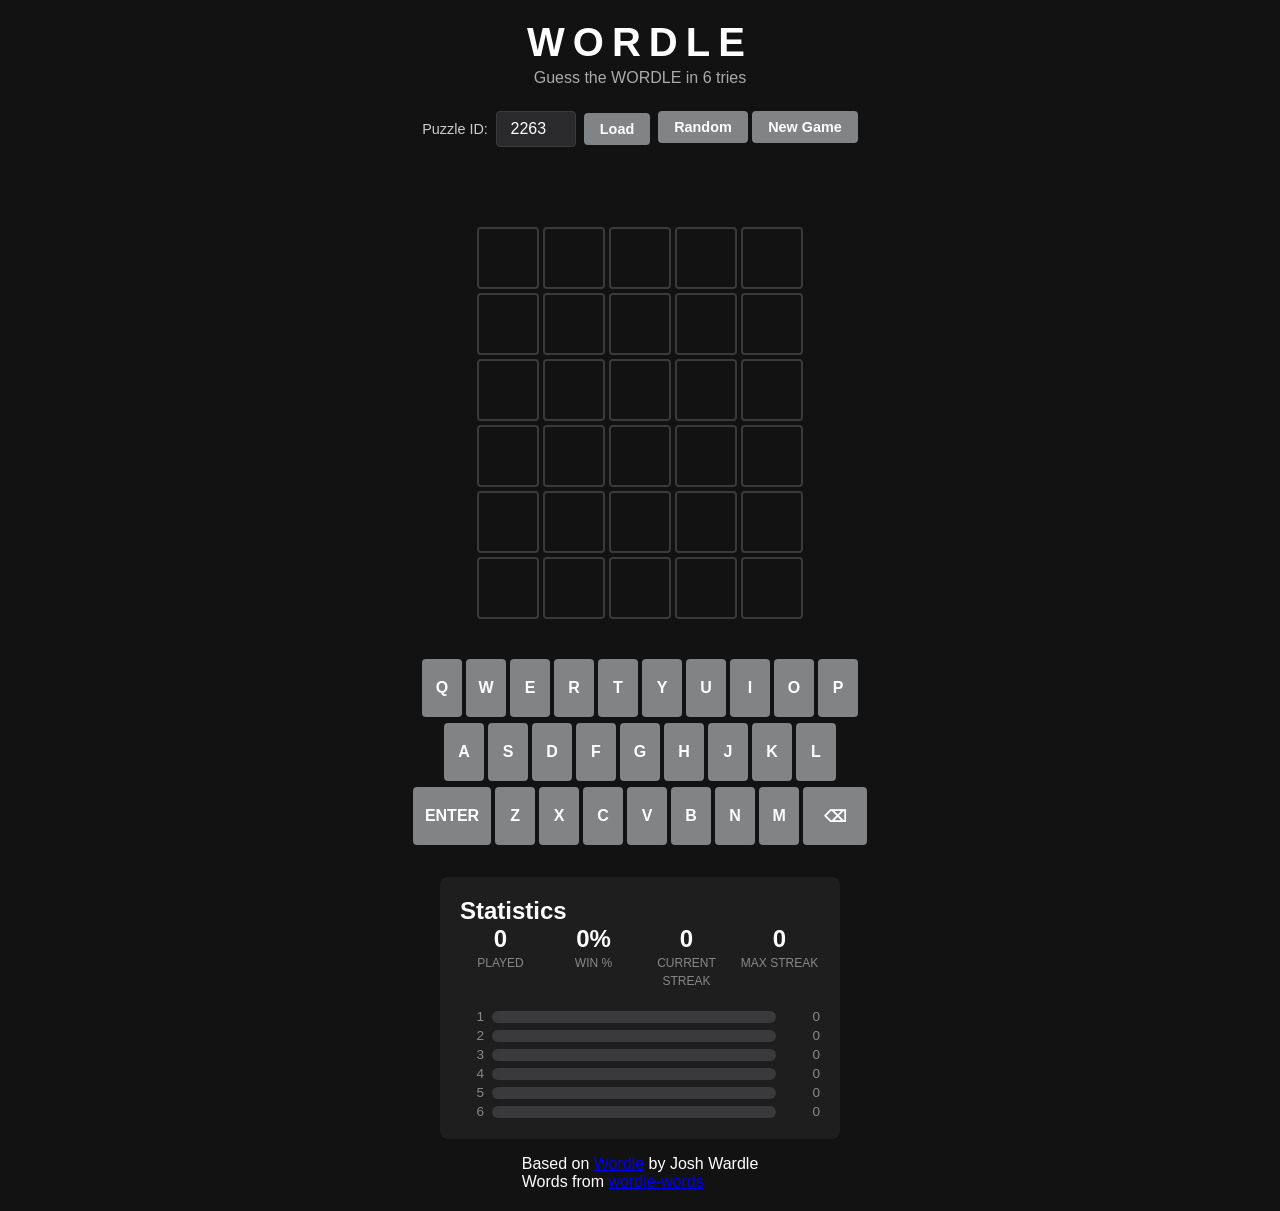
<file: index.html>
<!DOCTYPE html>
<html lang="en">
<head>
    <meta charset="UTF-8">
    <meta name="viewport" content="width=device-width, initial-scale=1.0">
    <title>Wordle - Daily Word Puzzle</title>
    <meta name="description" content="A simple Wordle clone with puzzle IDs for sharing with friends">
    <link rel="stylesheet" href="styles.css">
</head>
<body>
    <div class="container">
        <header>
            <h1>WORDLE</h1>
            <p class="subtitle">Guess the WORDLE in 6 tries</p>
        </header>

        <div class="controls">
            <div class="puzzle-selector">
                <label for="puzzle-id">Puzzle ID:</label>
                <input type="number" id="puzzle-id" min="1" max="2315" placeholder="1-2315">
                <button id="id-btn" class="btn">Load</button>
            </div>
            <div class="game-controls">
                <button id="random-btn" class="btn btn-primary">Random</button>
                <button id="new-game-btn" class="btn">New Game</button>
            </div>
        </div>

        <div id="message" class="message"></div>

        <div id="grid" class="grid" role="grid" aria-label="Wordle game grid"></div>

        <div class="keyboard" id="keyboard" role="application" aria-label="On-screen keyboard"></div>

        <div id="stats" class="stats" style="display: none;">
            <h2>Statistics</h2>
            <div class="stats-grid">
                <div class="stat">
                    <span id="stat-played" class="stat-value">0</span>
                    <span class="stat-label">Played</span>
                </div>
                <div class="stat">
                    <span id="stat-win" class="stat-value">0%</span>
                    <span class="stat-label">Win %</span>
                </div>
                <div class="stat">
                    <span id="stat-streak" class="stat-value">0</span>
                    <span class="stat-label">Current Streak</span>
                </div>
                <div class="stat">
                    <span id="stat-max" class="stat-value">0</span>
                    <span class="stat-label">Max Streak</span>
                </div>
            </div>
            <div id="guess-dist" class="guess-distribution"></div>
            <button id="share-btn" class="btn btn-secondary" style="display: none;">Share</button>
        </div>

        <footer>
            <p>Based on <a href="https://en.wikipedia.org/wiki/Wordle" target="_blank">Wordle</a> by Josh Wardle</p>
            <p>Words from <a href="https://github.com/seanpatlan/wordle-words" target="_blank">wordle-words</a></p>
        </footer>
    </div>

    <script src="words.js"></script>
    <script src="game.js"></script>
</body>
</html>
</file>
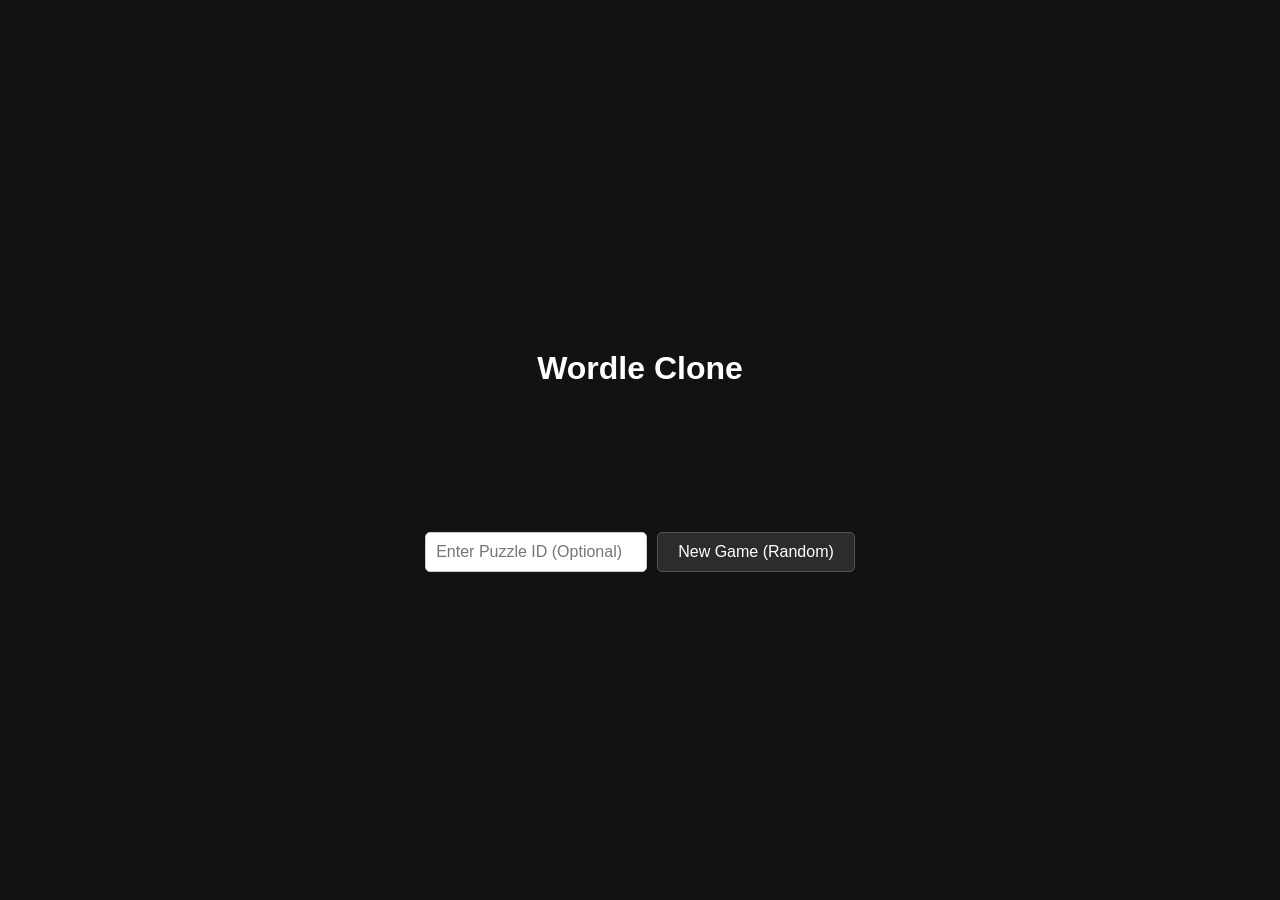
<file: public/index.html>
<!DOCTYPE html>
<html lang="en">
<head>
    <meta charset="UTF-8">
    <meta name="viewport" content="width=device-width, initial-scale=1.0">
    <title>Wordle Clone</title>
    <style>
        :root {
            --bg-color: #121213;
            --text-color: #ffffff;
            --tile-border: #3a3a3c;
            --correct: #538d4e;
            --present: #b59f3b;
            --absent: #3a3a3c;
            --border-highlight: #565758;
        }

        body {
            background-color: var(--bg-color);
            color: var(--text-color);
            font-family: 'Segoe UI', Tahoma, Geneva, Verdana, sans-serif;
            display: flex;
            flex-direction: column;
            align-items: center;
            justify-content: center;
            min-height: 100vh;
            margin: 0;
        }

        h1 { margin-bottom: 20px; }

        #game-container {
            display: flex;
            flex-direction: column;
            align-items: center;
        }

        #grid {
            display: grid;
            grid-template-rows: repeat(6, 1fr);
            grid-gap: 5px;
            padding: 10px;
        }

        .row {
            display: grid;
            grid-template-columns: repeat(5, 1fr);
            grid-gap: 5px;
        }

        .tile {
            width: 60px;
            height: 60px;
            border: 2px solid var(--tile-border);
            display: flex;
            align-items: center;
            justify-content: center;
            font-size: 2rem;
            font-weight: bold;
            text-transform: uppercase;
            border-radius: 4px;
        }

        .tile[data-state="correct"] { background-color: var(--correct); border-color: var(--correct); }
        .tile[data-state="present"] { background-color: var(--present); border-color: var(--present); }
        .tile[data-state="absent"] { background-color: var(--absent); border-color: var(--absent); }
        .tile[data-state="border"] { border-color: var(--border-highlight); }

        #controls {
            margin-top: 30px;
            display: flex;
            gap: 10px;
            flex-wrap: wrap;
            justify-content: center;
        }

        input, button {
            padding: 10px;
            font-size: 1rem;
            border-radius: 5px;
            border: 1px solid #ccc;
        }

        button {
            cursor: pointer;
            background-color: #2c2c2e;
            color: white;
            border: 1px solid #555;
            padding: 10px 20px;
        }

        button:hover { background-color: #444; }

        #message {
            height: 30px;
            margin-top: 20px;
            font-weight: bold;
            color: #fff;
        }
    </style>
</head>
<body>
    <h1>Wordle Clone</h1>
    <div id="game-container">
        <div id="grid"></div>
        <div id="message"></div>
        <div id="controls">
            <input type="text" id="puzzle-id" placeholder="Enter Puzzle ID (Optional)" maxlength="10">
            <button id="new-game-btn">New Game (Random)</button>
        </div>
    </div>

    <script>
        const words = ["about", "apple", "beach", "bread", "brush", "carry", "chair", "chest", "clean", "clock", "cloud", "coast", "could", "count", "court", "cover", "crack", "craft", "cream", "crept", "creek", "cried", "crime", "crisp", "cross", "crowd", "crown", "crude", "cruel", "crumb", "crush", "crust", "crypt", "cubic", "cumin", "curly", "curry", "curse", "curve", "curvy", "cutie", "cyber", "cycle", "cynic", "daily", "dairy", "daisy", "dally", "dance", "dandy", "datum", "daunt", "dealt", "death", "debar", "debit", "debug", "debut", "decal", "decay", "decor", "decoy", "decry", "defer", "deign", "deity", "delay", "delta", "delve", "demon", "demur", "denim", "dense", "depot", "depth", "derby", "deter", "detox", "deuce", "devil", "diary", "dicey", "digit", "dilly", "dimly", "diner", "dingo", "dingy", "diode", "dirge", "dirty", "disco", "ditch", "ditto", "ditty", "diver", "dizzy", "dodge", "dodgy", "dogma", "doing", "dolly", "donor", "donut", "dopey", "doubt", "dough", "dowdy", "dowel", "downy", "dowry", "dozen", "draft", "drain", "drake", "drama", "drank", "drape", "drawl", "drawn", "dread", "dream", "dress", "dried", "drier", "drift", "drill", "drink", "drive", "droit", "droll", "drone", "drool", "droop", "dross", "drove", "drown", "druid", "drunk", "dryer", "dryly", "duchy", "dully", "dummy", "dumpy", "dunce", "dusky", "dusty", "dutch", "duvet", "dwarf", "dwell", "dwelt", "dying", "eager", "eagle", "early", "earth", "easel", "eaten", "eater", "ebony", "eclat", "edict", "edify", "eerie", "egret", "eight", "eject", "eking", "elate", "elbow", "elder", "elect", "elegy", "elfin", "elide", "elite", "elope", "elude", "email", "embed", "ember", "emcee", "empty", "enact", "endow", "enema", "enemy", "enjoy", "ennui", "ensue", "enter", "entry", "envoy", "epoch", "epoxy", "equal", "equip", "erase", "erect", "erode", "error", "erupt", "essay", "ester", "ether", "ethic", "ethos", "etude", "evade", "event", "every", "evict", "evoke", "exact", "exalt", "excel", "exert", "exile", "exist", "expel", "extol", "extra", "exult", "eying", "fable", "facet", "faint", "fairy", "faith", "false", "fancy", "fanny", "farce", "fatal", "fatty", "fault", "fauna", "favor", "feast", "fecal", "feign", "fella", "felon", "femme", "femur", "fence", "feral", "ferry", "fetal", "fetch", "fetid", "fetus", "fever", "fewer", "fiber", "ficus", "field", "fiend", "fiery", "fifth", "fifty", "fight", "filer", "filet", "filly", "filmy", "filth", "final", "finch", "finer", "first", "fishy", "fixer", "fizzy", "flair", "flask", "fleck", "fleet", "flesh", "flick", "flier", "float", "flock", "flood", "floor", "flora", "floss", "flour", "flout", "flown", "fluff", "fluid", "fluke", "flume", "flung", "focal", "foggy", "folio", "folly", "forte", "frost", "giant", "giddy", "gipsy", "girly", "girth", "given", "giver", "glade", "gland", "glare", "glass", "glaze", "gleam", "glean", "glide", "glory", "gloss", "globe", "gloom", "gloat", "pluck", "stiff", "flood", "verse", "awake", "rocky", "march", "fault", "swift", "faint", "civil", "ghost", "feast", "blade", "limit", "germs", "reads", "ducks", "dairy", "worst", "gifts", "lists", "stops", "rapid", "brick", "claws", "beads", "beast", "skirt", "cakes", "lions", "frogs", "tries", "nerve", "grand", "armed", "treat", "honey", "moist", "legal", "penny", "crown", "shock", "taxes", "sixty", "altar", "pulls", "sport", "drums", "talks", "dying", "dates", "drank", "blows", "lever", "wages", "proof", "drugs", "tanks", "sings", "tails", "pause", "herds", "arose", "hated", "clues", "novel", "shame", "burnt", "races", "flash", "weary", "heels", "token", "coats", "spare", "shiny", "alarm", "dimes", "sixth", "clerk", "mercy", "sunny", "guest", "float", "shone", "pipes", "worms", "bills", "sweat", "suits", "smart", "upset", "rains", "sandy", "rainy", "parks", "sadly", "fancy", "rider", "unity", "bunch", "rolls", "crash", "craft", "newly", "gates", "hatch", "paths", "funds", "wider", "grace", "grave", "tides", "admit", "shift", "sails", "pupil", "tiger", "angel", "cruel", "agent", "drama", "urged", "patch", "nests", "vital", "sword", "blame", "weeds", "screw", "vocal", "bacon", "chalk", "cargo", "crazy", "acted", "goats", "arise", "witch", "loves", "queer", "dwell", "backs", "ropes", "shots", "merry", "phone", "cheek", "peaks", "ideal", "beard", "eagle", "creek", "cries", "ashes", "stall", "yield", "mayor", "opens", "input", "fleet", "tooth", "cubic", "wives", "burns", "poets", "apron", "spear", "organ", "cliff", "stamp", "paste", "rural", "baked", "chase", "slice", "slant", "knock", "noisy", "sorts", "stays", "wiped", "blown", "piled", "clubs", "cheer", "widow", "twist", "tenth", "hides", "comma", "sweep", "spoon", "stern", "crept", "maple", "deeds", "rides", "muddy", "crime", "jelly", "ridge", "drift", "dusty", "devil", "tempo", "humor", "sends", "steal", "tents", "waist", "roses", "reign", "noble", "cheap", "dense", "linen", "geese", "woven", "posts", "hired", "wrath", "salad", "bowed", "tires", "shark", "belts", "grasp", "blast", "polar", "fungi", "tends", "pearl", "loads", "jokes", "veins", "frost", "hears", "loses", "hosts", "diver", "phase", "toads", "alert", "tasks", "seams", "coral", "focus", "naked", "puppy", "jumps", "spoil", "quart", "macro", "fears", "flung", "spark", "vivid", "brook", "steer", "spray", "decay", "ports", "socks", "urban", "goals", "grant", "minus", "films", "tunes", "shaft", "firms", "skies", "bride", "wreck", "flock", "stare", "hobby", "bonds", "dared", "faded", "thief", "crude", "pants", "flute", "votes", "tonal", "radar", "wells", "skull", "hairs", "argue", "wears", "dolls", "voted", "caves", "cared", "broom", "scent", "panel", "fairy", "olive", "bends", "prism", "lamps", "cable", "peach", "ruins", "rally", "schwa", "lambs", "sells", "cools", "draft", "charm", "limbs", "brake", "gazed", "cubes", "delay", "beams", "fetch", "ranks", "array", "harsh", "camel", "vines", "picks", "naval", "purse", "rigid", "crawl", "toast", "soils", "sauce", "basin", "ponds", "twins", "wrist", "fluid", "pools", "brand", "stalk", "robot", "reeds", "hoofs", "buses", "sheer", "grief", "bloom", "dwelt", "melts", "risen", "flags", "knelt", "fiber", "roofs", "freed", "armor", "piles", "aimed", "algae", "twigs", "lemon", "ditch", "drunk", "rests", "chill", "slain", "panic", "cords", "tuned", "crisp", "ledge", "dived", "swamp", "clung", "stole", "molds", "yarns", "liver", "gauge", "breed", "stool", "gulls", "awoke", "gross", "diary", "rails", "belly", "trend", "flask", "stake", "fried", "draws", "actor", "handy", "bowls", "haste", "scope", "deals", "knots", "moons", "essay", "thump", "hangs", "bliss", "dealt", "gains", "bombs", "clown", "palms", "cones", "roast", "tidal", "bored", "chant", "acids", "dough", "camps", "swore", "lover", "hooks", "males", "cocoa", "punch", "award", "reins", "ninth", "noses", "links", "drain", "fills", "nylon", "lunar", "pulse", "flown", "elbow", "fatal", "sites", "moths", "meats", "foxes", "mined", "attic", "fiery", "mount", "usage", "swear", "snowy", "rusty", "scare", "traps", "relax", "react", "valid", "robin", "cease", "gills", "prior", "safer", "polio", "loyal", "swell", "salty", "marsh", "vague", "weave", "mound", "seals", "mules", "virus", "scout", "acute", "windy", "stout", "folds", "seize", "hilly", "joins", "pluck", "stack", "lords", "dunes", "burro", "hawks", "trout", "feeds", "henge", "unsay", "liers", "piing", "weald", "sexed", "folic", "poxed", "cunts", "anile", "kiths", "becks", "tatty", "plena", "rebar", "abled", "toyer", "attar", "teaks", "aioli", "awing", "anent", "feces", "redip", "wists", "prats", "mesne", "muter", "smurf", "owest", "bahts", "lossy", "ftped", "hunky", "hoers", "slier", "sicks", "fatly", "delft", "hiver", "himbo", "pengo", "busks", "loxes", "zonks", "ilium", "aport", "ikons", "mulct", "reeve", "civvy", "canna", "barfy", "kaiak", "scudo", "knout", "gaper", "bhang", "pease", "uteri", "lases", "paten", "rasae", "axels", "stoas", "ombre", "styli", "gunky", "hazer", "kenaf", "ahoys", "ammos", "weeny", "urger", "kudzu", "paren", "bolos", "fetor", "nitty", "techy", "lieth", "somas", "darky", "villi", "gluon", "janes", "cants", "farts", "socle", "jinns", "ruing", "slily", "ricer", "hadda", "wowee", "rices", "nerts", "cauls", "swive", "lilty", "micks", "arity", "pasha", "finif", "oinky", "gutty", "tetra", "wises", "wolds", "balds", "picot", "whats", "shiki", "bungs", "snarf", "legos", "dungs", "stogy", "berms", "tangs", "vails", "roods", "morel", "sware", "elans", "latus", "gules", "razer", "doxie", "buena", "overs", "gutta", "zincs", "nates", "kirks", "tikes", "donee", "jerry", "mohel", "ceder", "doges", "unmap", "folia", "rawly", "snark", "topoi", "ceils", "immix", "yores", "diest", "bubba", "pomps", "forky", "turdy", "lawzy", "poohs", "worts", "gloms", "beano", "muley", "barky", "tunny", "auric", "funks", "gaffs", "cordy", "curdy", "lisle", "toric", "soyas", "reman", "mungy", "carpy", "apish", "oaten", "gappy", "aurae", "bract", "rooky", "axled", "burry", "sizer", "proem", "turfy", "impro", "mashy", "miens", "nonny", "olios", "grook", "sates", "agley", "corgi", "dashy", "doser", "dildo", "apsos", "xored", "laker", "playa", "selah", "malty", "dulse", "frigs", "demit", "whoso", "rials", "sawer", "spics", "bedim", "snugs", "fanin", "azoic", "icers", "suers", "wizen", "koine", "topos", "shirr", "rifer", "feral", "laded", "lased", "turds", "swede", "easts", "cozen", "unhit", "pally", "aitch", "sedum", "coper", "ruche", "geeks", "swags", "etext", "algin", "offed", "ninja", "holer", "doter", "toter", "besot", "dicut", "macer", "peens", "pewit", "redox", "poler", "yecch", "fluky", "doeth", "twats", "cruds", "bebug", "bider", "stele", "hexer", "wests", "gluer", "pilau", "abaft", "whelm", "lacer", "inode", "tabus", "gator", "cuing", "refly", "luted", "cukes", "bairn", "bight", "arses", "crump", "loggy", "blini", "spoor", "toyon", "harks", "wazoo", "fenny", "naves", "keyer", "tufas", "morph", "rajas", "typal", "spiff", "oxlip", "unban", "mussy", "finny", "rimer", "login", "molas", "cirri", "huzza", "agone", "unsex", "unwon", "peats", "toile", "zombi", "dewed", "nooky", "alkyl", "ixnay", "dovey", "holey", "cuber", "amyls", "podia", "chino", "apnea", "prims", "lycra", "johns", "primo", "fatwa", "egger", "hempy", "snook", "hying", "fuzed", "barms", "crink", "moots", "yerba", "rhumb", "unarc", "direr", "munge", "eland", "nares", "wrier", "noddy", "atilt", "jukes", "ender", "thens", "unfix", "doggo", "zooks", "diddy", "shmoo", "brusk", "prest", "curer", "pasts", "kelpy", "bocce", "kicky", "taros", "lings", "dicky", "nerdy", "abend", "stela", "biggy", "laved", "baldy", "pubis", "gooks", "wonky", "stied", "hypos", "assed", "spumy", "osier", "roble", "rumba", "biffy", "pupal"]],"words_count":         }
        ]
    }
    "content": "..."
    }
    "error": null
    }
    "results": [
    {
      "url": "https://darkermango.github.io/5-Letter-words/words.json",
      "title": "words.json",
      "content": "..."
    }
    ]
    }
    "error": null
    }
</untrusted_tool_result>
</file>
<file: styles.css>
/* Wordle Clone Styles */
* {
    box-sizing: border-box;
    margin: 0;
    padding: 0;
}

:root {
    --tile-size: 62px;
    --tile-gap: 4px;
    --correct: #6aaa64;
    --present: #c9b458;
    --absent: #787c7e;
    --bg: #121213;
    --fg: #ffffff;
    --border: #3a3a3c;
    --key-bg: #818384;
    --key-hover: #939598;
}

body {
    font-family: 'Clear Sans', 'Helvetica Neue', Arial, sans-serif;
    background: var(--bg);
    color: var(--fg);
    min-height: 100vh;
    display: flex;
    justify-content: center;
    padding: 20px 10px;
}

.container {
    width: 100%;
    max-width: 500px;
    display: flex;
    flex-direction: column;
    align-items: center;
    gap: 16px;
}

header {
    text-align: center;
    margin-bottom: 8px;
}

header h1 {
    font-size: 2.5rem;
    font-weight: 700;
    letter-spacing: 0.2em;
    text-transform: uppercase;
}

.subtitle {
    color: #aaa;
    font-size: 1rem;
    margin-top: 4px;
}

/* Controls */
.controls {
    width: 100%;
    display: flex;
    justify-content: center;
    flex-wrap: wrap;
    gap: 8px;
    margin-bottom: 8px;
}

.puzzle-selector {
    display: flex;
    align-items: center;
    gap: 8px;
    flex-wrap: wrap;
    justify-content: center;
}

.puzzle-selector label {
    font-size: 0.9rem;
    color: #ccc;
}

.puzzle-selector input {
    width: 80px;
    padding: 8px 12px;
    background: #2a2a2c;
    border: 1px solid var(--border);
    border-radius: 4px;
    color: var(--fg);
    font-size: 1rem;
    text-align: center;
}

.puzzle-selector input:focus {
    outline: none;
    border-color: #5a5a5c;
}

button {
    padding: 8px 16px;
    border: none;
    border-radius: 4px;
    font-size: 0.9rem;
    font-weight: 600;
    cursor: pointer;
    transition: background 0.15s, transform 0.05s;
    font-family: inherit;
}

button:active {
    transform: scale(0.98);
}

button.primary {
    background: var(--correct);
    color: white;
}

button.primary:hover {
    background: #5a9a54;
}

button:not(.primary):not(.share-btn) {
    background: var(--key-bg);
    color: white;
}

button:not(.primary):not(.share-btn):hover {
    background: var(--key-hover);
}

.message {
    min-height: 24px;
    font-size: 1rem;
    text-align: center;
    color: #ccc;
    margin: 4px 0;
}

/* Grid */
.grid {
    display: flex;
    flex-direction: column;
    align-items: center;
    gap: var(--tile-gap);
    margin: 8px 0;
}

.row {
    display: flex;
    gap: var(--tile-gap);
}

.tile {
    width: var(--tile-size);
    height: var(--tile-size);
    border: 2px solid var(--border);
    border-radius: 4px;
    display: flex;
    align-items: center;
    justify-content: center;
    font-size: 1.75rem;
    font-weight: 700;
    text-transform: uppercase;
    background: transparent;
    color: var(--fg);
    transition: all 0.2s ease;
}

.tile.filled {
    border-color: #565758;
}

.tile.flip {
    animation: flip 0.4s ease forwards;
}

@keyframes flip {
    0% { transform: rotateX(0); }
    50% { transform: rotateX(90deg); }
    100% { transform: rotateX(0); }
}

.tile.correct {
    background: var(--correct);
    border-color: var(--correct);
}

.tile.present {
    background: var(--present);
    border-color: var(--present);
}

.tile.absent {
    background: var(--absent);
    border-color: var(--absent);
}

/* Keyboard */
.keyboard {
    display: flex;
    flex-direction: column;
    align-items: center;
    gap: 6px;
    margin: 16px 16px 0 16px;
    user-select: none;
}

.keyboard-row {
    display: flex;
    gap: 4px;
}

.key {
    min-width: 40px;
    height: 58px;
    padding: 0 8px;
    background: var(--key-bg);
    color: white;
    border: none;
    border-radius: 4px;
    font-size: 1rem;
    font-weight: 600;
    cursor: pointer;
    transition: background 0.15s;
}

.key.wide {
    min-width: 64px;
    padding: 0 12px;
}

.key:hover {
    background: var(--key-hover);
}

.key:active {
    transform: scale(0.95);
}

.key.correct { background: var(--correct); }
.key.present { background: var(--present); }
.key.absent { background: var(--absent); }

/* Stats */
.stats {
    width: 100%;
    max-width: 400px;
    background: #1e1e1f;
    border-radius: 8px;
    padding: 20px;
    margin-top: 16px;
}

.stats h3 {
    text-align: center;
    margin-bottom: 16px;
    font-size: 1.25rem;
}

.stats-grid {
    display: grid;
    grid-template-columns: repeat(4, 1fr);
    gap: 12px;
    margin-bottom: 20px;
}

.stat {
    text-align: center;
}

.stat-value {
    display: block;
    font-size: 1.5rem;
    font-weight: 700;
}

.stat-label {
    font-size: 0.75rem;
    color: #888;
    text-transform: uppercase;
}

.guess-distribution {
    display: flex;
    flex-direction: column;
    gap: 4px;
}

.guess-row {
    display: flex;
    align-items: center;
    gap: 8px;
    font-size: 0.85rem;
}

.guess-number {
    width: 24px;
    text-align: right;
    color: #888;
    font-variant-numeric: tabular-nums;
}

.guess-bar {
    flex: 1;
    height: 12px;
    background: #3a3a3c;
    border-radius: 6px;
    overflow: hidden;
}

.guess-fill {
    height: 100%;
    background: var(--correct);
    border-radius: 6px;
    transition: width 0.3s ease;
}

.guess-count {
    width: 36px;
    text-align: right;
    color: #888;
    font-variant-numeric: tabular-nums;
}

/* Share Button */
.share-btn-container {
    display: flex;
    justify-content: center;
    margin-top: 16px;
}

.share-btn {
    background: var(--correct);
    color: white;
    padding: 12px 32px;
    font-size: 1rem;
}

.share-btn:hover {
    background: #5a9a54;
}

/* Responsive */
@media (max-width: 480px) {
    :root {
        --tile-size: 56px;
    }
    
    header h1 {
        font-size: 2rem;
    }
    
    .key {
        height: 50px;
        min-width: 34px;
        font-size: 0.9rem;
    }
    
    .key.wide {
        min-width: 56px;
    }
}
</file>
